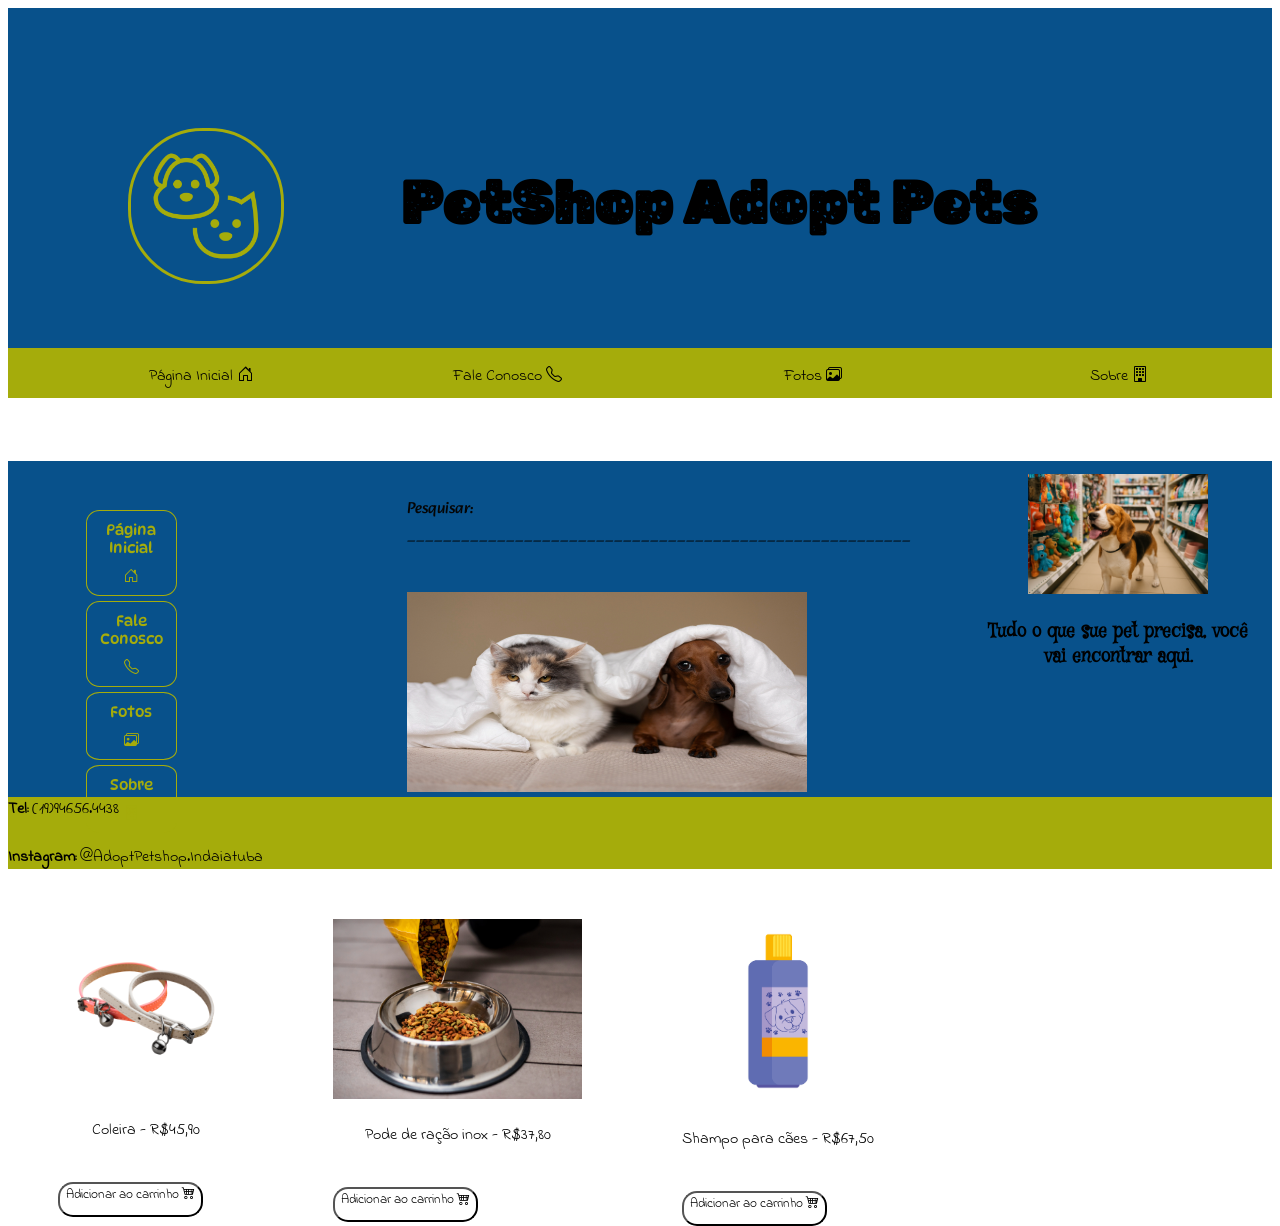
<file: index.html>
<!DOCTYPE html>
<html lang="pt-br">  <!--Idioma -->

<head> <!--Container com informações sobre o site, que não são apresentadas diretamente nele-->

    <meta charset="UTF-8"> <!--Define a codificação de caracteres.
                               UTF-8 é o mais usado, pois suporta quase todos os símbolos e idiomas.-->
    
    <meta name="viewport" content="width=device-width, initial-scale=1.0">
    <meta name="descrição" content="PetShop">
    <meta name="keywords" content="animais, petshop, banho e tosa, ração">
    <meta name="author" content="Ayumi K Machia">
    <!--<meta name=" tipo de metadado" content=" conteúdo do metadado." /> 
     Contém informações sobre o site-->


<link rel="stylesheet" href="style.css">
<link rel="shortcut icon" href="Imagens/LogoMarca.png" type="png" alt="Logo da marca">

    <title>PetsShop Adopt Pets</title>
</head>
<body>
    <div class="container">
        <header> <!--Informações presentes na guia-->

             <img src="Imagens/LogoMarca.png" alt="Logo da empresa" width="50px">
        
            <h1>PetShop Adopt Pets</h1>

        

        </header>
    </div>

     <nav class="menu-topo"> <!--Área de menu-->
        <ul>
            <li><a href="index.html" title="Início">Página Inicial</a> <i class="bi bi-house-door"></i></li>
            <li><a href="contato.html" title="Entre em contato">Fale Conosco</a> <i class="bi bi-telephone"></i></i></li>
            <li><a href="fotos.html" title="Resultado de clientes">Fotos</a> <i class="bi bi-images"></i></li>
            <li><a href="sobre.html" title="Conheça a empresa">Sobre</a> <i class="bi bi-building"></i></li>
        </ul>
        </nav>
 <main>

    <nav class="menu-lateral"> <!--Área de menu-->
        <ul>
            <li><a href="index.html" title="Início">Página Inicial</a> <i class="bi bi-house-door"></i></li>
            <li><a href="contato.html" title="Entre em contato">Fale Conosco</a> <i class="bi bi-telephone"></i></li>
            <li><a href="fotos.html" title="Resultado de clientes">Fotos</a> <i class="bi bi-images"></i></li>
            <li><a href="sobre.html" title="Conheça a empresa">Sobre</a> <i class="bi bi-building"></i></li>
        </ul>
        </nav>

     <section> <!--Área de pesquisa-->
        <p>Pesquisar: ________________________________________________________</p>
        <br>
        <img src="Imagens/cão e gato.jpg" width="400px" height="200px">
     </section>
    
    <!--parte lateral-->
    <aside>
        <img src="Imagens/Cão olhado as prateleiras.png" alt="Cão olhado as prateleiras." width="180px">
        <h3>Tudo o que sue pet precisa, você vai encontrar aqui.</h3>
    </aside>
 </main>
 <!--Informações de contato abaixo do título-->
 <footer><strong>Tel:</strong> (19)94656.4438<br><br><strong>Instagram:</strong> @AdoptPetshop.Indaiatuba</footer>


 <div class="conjunto_de_produtos_A"> <!--Produtos em amostra na página-->

    <div class="produto1">
      <img src="Imagens/Coleira img.png"  width="175px"> <br><p>Coleira - R$45,90</p><br>
      <button >Adicionar ao carrinho <i class="bi bi-cart4"></i></button>
    </div>
    <div class="produto2">
      <img src="Imagens/Ração.jpg"  width="249px"> <br><p>Pode de ração inox - R$37,80</p><br>
      <button >Adicionar ao carrinho <i class="bi bi-cart4"></i></button>
    </div>

    <div class="produto3">
      <img src="Imagens/Shampo para cães.jpg"  width="140px"> <br><p>Shampo para cães - R$67,50</p><br>
      <button >Adicionar ao carrinho <i class="bi bi-cart4"></i></button>
    </div>

 </div>
 
</body>
</html>
</file>
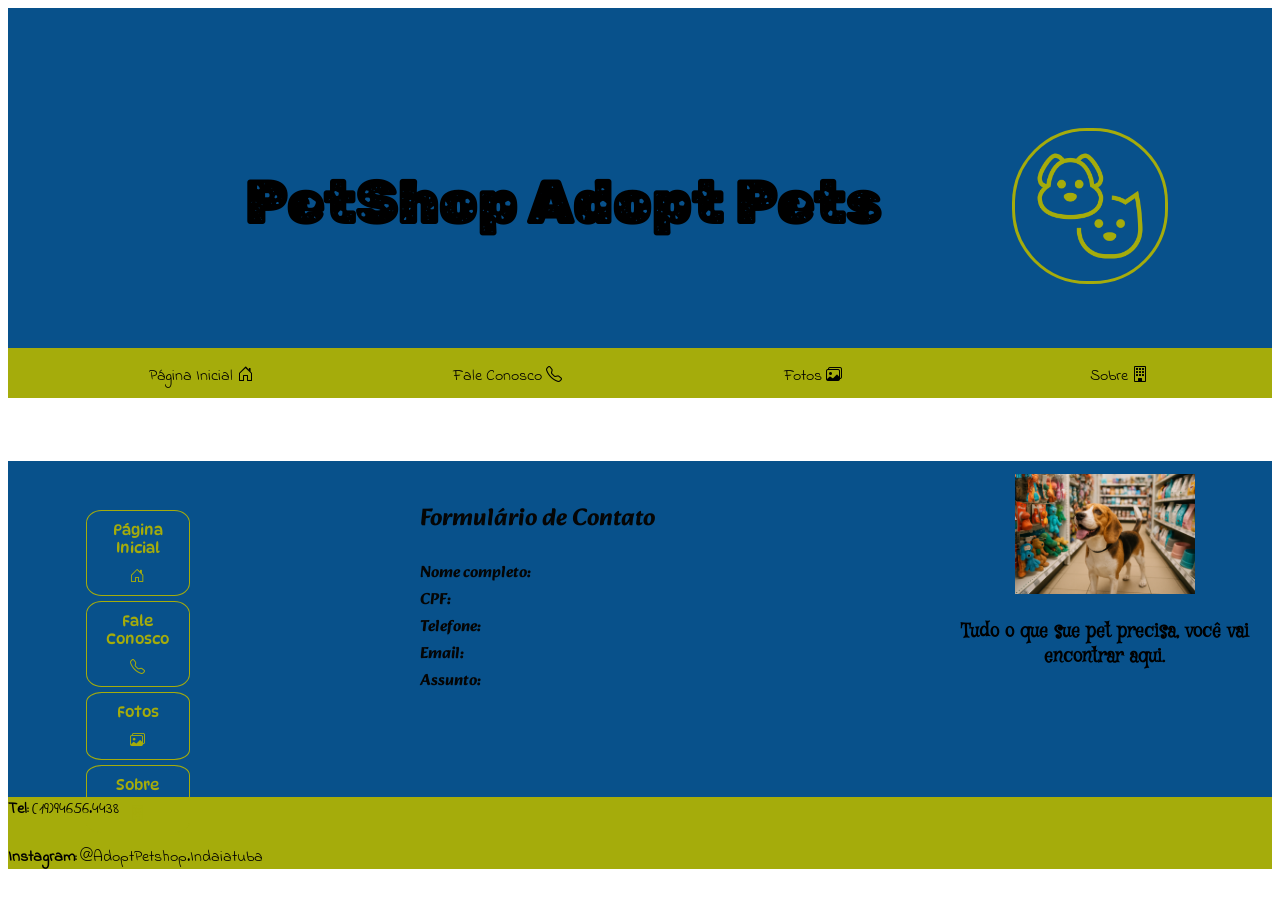
<file: contato.html>
<!DOCTYPE html>
<html lang="pt-br">
<head>
    <meta charset="UTF-8">
    
    <meta name="viewport" content="width=device-width, initial-scale=1.0">
    <meta name="descrição" content="PetShop">
    <meta name="keywords" content="animais, petshop, banho e tosa, ração">
    <meta name="author" content="Ana Messias, Ayumi K Machia">


<link rel="stylesheet" href="style.css">
<link rel="shortcut icon" href="Imagens/LogoMarca.png" type="png" alt="Logo da marca">

    <title>PetsShop Adopt Pets</title>
</head>
<body>
    <div class="container">
        <header> <!--Informações presentes na guia-->

            <div class="nome_da_marca">
                <h1>PetShop Adopt Pets</h1>
            </div>

            <div class="header_img">
            <img src="Imagens/LogoMarca.png" alt="Logo da empresa" width="100px">
            </div>

        </header>
    </div>

    <nav class="menu-topo"> <!--Área de menu-->
        <ul>
            <li><a href="index.html" title="Início">Página Inicial</a> <i class="bi bi-house-door"></i></li>
            <li><a href="contato.html" title="Entre em contato">Fale Conosco</a> <i class="bi bi-telephone"></i></li>
            <li><a href="fotos.html" title="Resultado de clientes">Fotos</a> <i class="bi bi-images"></i></li>
            <li><a href="sobre.html" title="Conheça a empresa">Sobre</a> <i class="bi bi-building"></i></li>
        </ul>
        </nav>
 <main>

    <nav class="menu-lateral"> <!--Área de menu-->
        <ul>
            <li><a href="index.html" title="Início">Página Inicial</a> <i class="bi bi-house-door"></i></li>
            <li><a href="contato.html" title="Entre em contato">Fale Conosco</a> <i class="bi bi-telephone"></i></i></li>
            <li><a href="fotos.html" title="Resultado de clientes">Fotos</a> <i class="bi bi-images"></i></li>
            <li><a href="sobre.html" title="Conheça a empresa">Sobre</a> <i class="bi bi-building"></i></li>
        </ul>
        </nav>


  <!--Área de pesquisa-->
    <section>
      <div class="formulario_de_contato_titulo"> <!--Produtos em amostra na página-->
        <h1>Formulário de Contato</h1>
      </div>
     <strong>Nome completo: </strong>
     <br>
     <strong>CPF:</strong>
     <br>
     <strong>Telefone: </strong>
     <br>
     <strong>Email: </strong>
     <br>
     <strong>Assunto: </strong>
     </section>
    
    <aside>  <!--parte lateral-->
        <img src="Imagens/Cão olhado as prateleiras.png" alt="Cão olhado as prateleiras." width="180px">
        <h3>Tudo o que sue pet precisa, você vai encontrar aqui.</h3>
    </aside>
 </main>

 <!--Informações de contato abaixo do título-->
 <footer><strong>Tel:</strong> (19)94656.4438<br><br><strong>Instagram:</strong> @AdoptPetshop.Indaiatuba</footer>
</file>
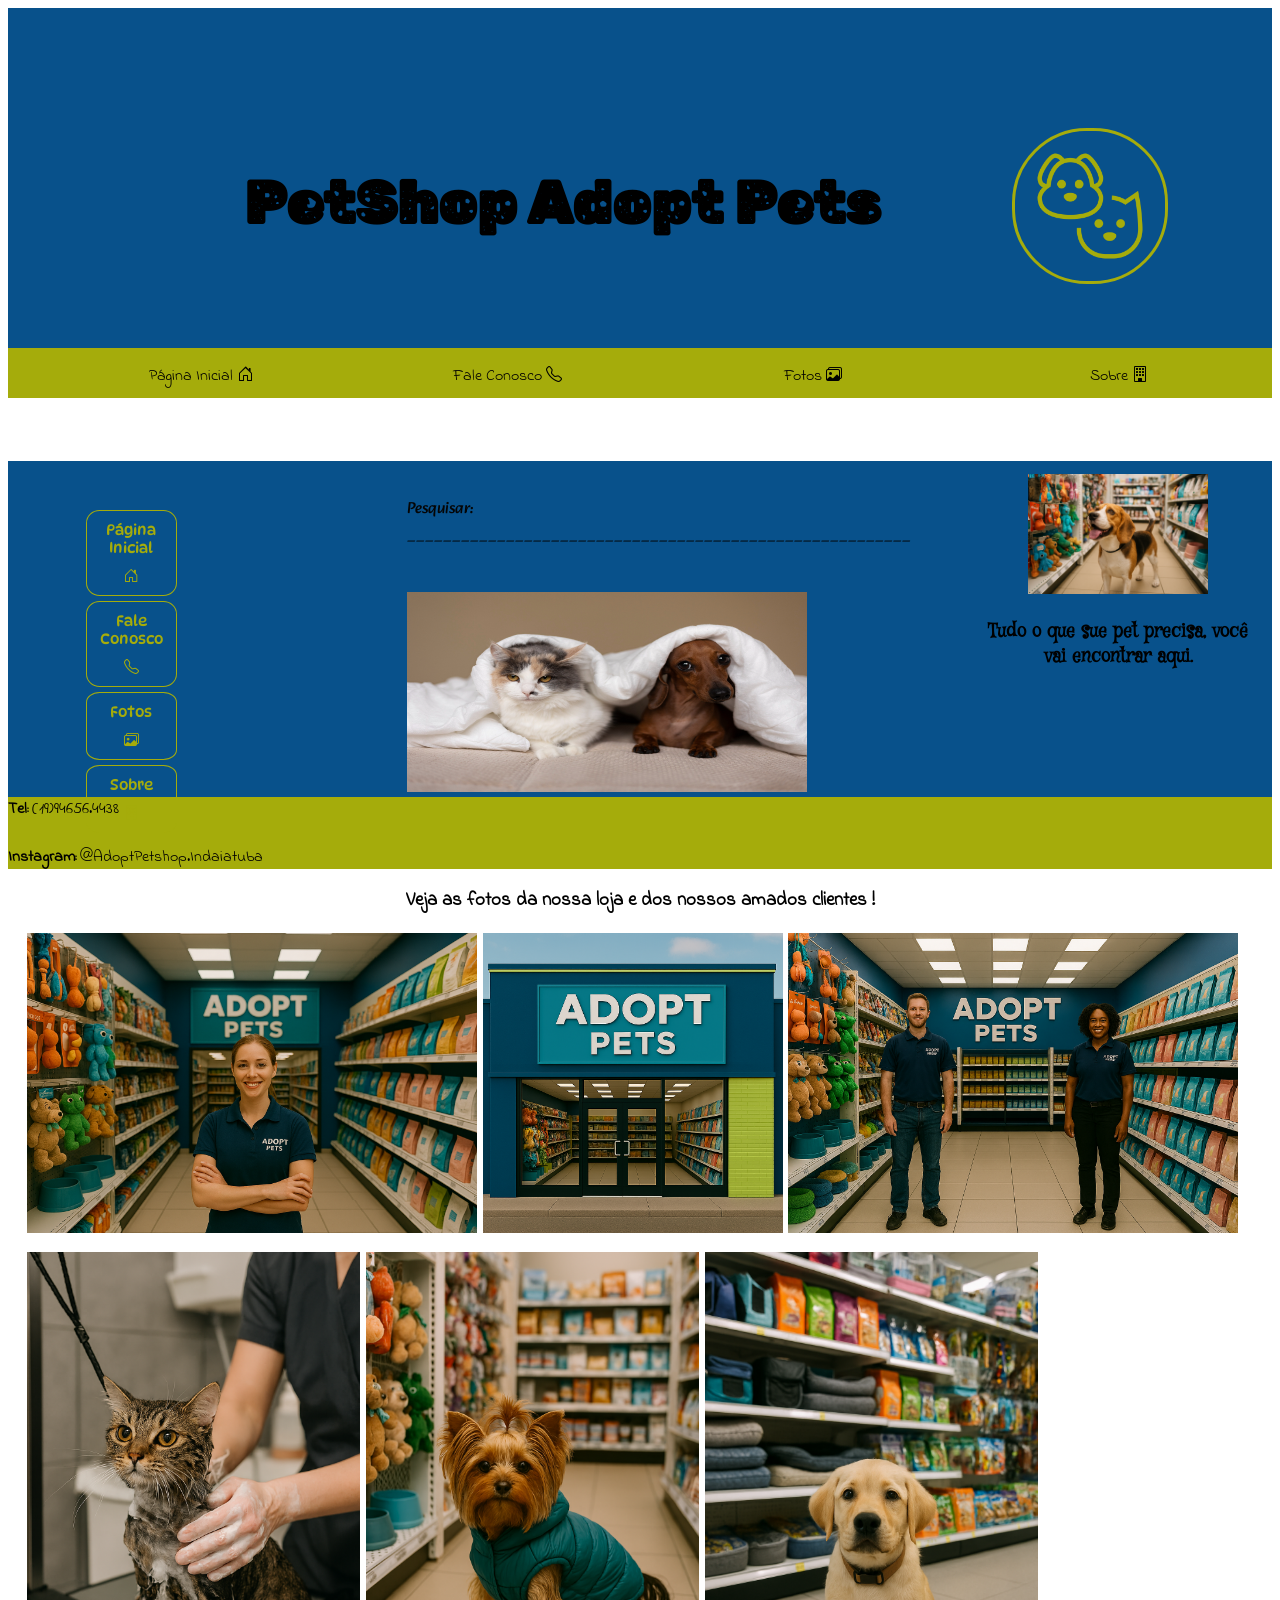
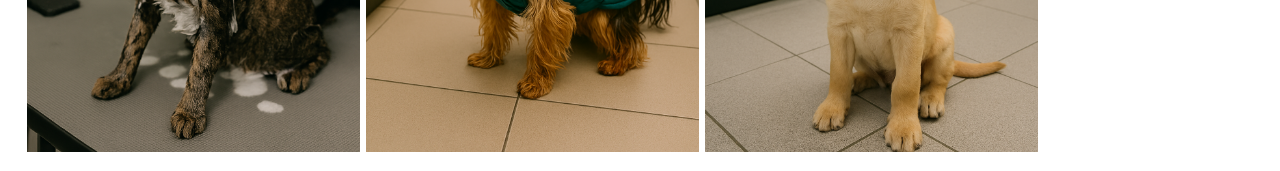
<file: fotos.html>
<!DOCTYPE html>
<html lang="pt-br">
<head>
    <meta charset="UTF-8">
    
    <meta name="viewport" content="width=device-width, initial-scale=1.0">
    <meta name="descrição" content="PetShop">
    <meta name="keywords" content="animais, petshop, banho e tosa, ração">
    <meta name="author" content="Ana Messias, Ayumi K Machia">


<link rel="stylesheet" href="style.css">
<link rel="shortcut icon" href="Imagens/LogoMarca.png" type="png" alt="Logo da marca">

    <title>PetsShop Adopt Pets</title>
</head>
<body>
    <div class="container">
        <header> <!--Informações presentes na guia-->

            <div class="nome_da_marca">
                <h1>PetShop Adopt Pets</h1>
            </div>

            <div class="header_img">
            <img src="Imagens/LogoMarca.png" alt="Logo da empresa" width="100px">
            </div>

        </header>
    </div>

     <nav class="menu-topo"> <!--Área de menu-->
        <ul>
            <li><a href="index.html" title="Início">Página Inicial</a> <i class="bi bi-house-door"></i></li>
            <li><a href="contato.html" title="Entre em contato">Fale Conosco</a> <i class="bi bi-telephone"></i></i></li>
            <li><a href="fotos.html" title="Resultado de clientes">Fotos</a> <i class="bi bi-images"></i></li>
            <li><a href="sobre.html" title="Conheça a empresa">Sobre</a> <i class="bi bi-building"></i></li>
        </ul>
        </nav>
 <main>

    <nav class="menu-lateral"> <!--Área de menu-->
        <ul>
            <li><a href="index.html" title="Início">Página Inicial</a> <i class="bi bi-house-door"></i></li>
            <li><a href="contato.html" title="Entre em contato">Fale Conosco</a> <i class="bi bi-telephone"></i></i></li>
            <li><a href="fotos.html" title="Resultado de clientes">Fotos</a> <i class="bi bi-images"></i></li>
            <li><a href="sobre.html" title="Conheça a empresa">Sobre</a> <i class="bi bi-building"></i></li>
        </ul>
        </nav>
  <!--Área de pesquisa-->
     <section>
        <p>Pesquisar: ________________________________________________________</p>
        <br>
         <img src="Imagens/cão e gato.jpg" width="400px" height="200px">
     </section>
    
    <!--parte lateral-->
    <aside>
        <img src="Imagens/Cão olhado as prateleiras.png" alt="Cão olhado as prateleiras." width="180px">
        <h3>Tudo o que sue pet precisa, você vai encontrar aqui.</h3>
    </aside>
 </main>
 <!--Informações de contato abaixo do título-->
 <footer><strong>Tel:</strong> (19)94656.4438<br><br><strong>Instagram:</strong> @AdoptPetshop.Indaiatuba</footer>


 <h3>Veja as fotos da nossa loja e dos nossos amados clientes !</h3>
 <div class="fotos_da_loja"> 
    <img src="Fotos/Loja com 1 funcionária.png" alt="Loja com 1 funcionária.">
    <img src="Fotos/Fachada do Petshop.png" alt="Fachada do Petshop.">
    <img src="Fotos/Loja com 2 funcionários.png" alt="Loja com 2 funcionários.">
 </div>
 

 <div class="fotos_de_clientes"> 
    <img src="Fotos/Gato_Banho_e_Tossa.png" alt="Gato no banho e tossa" >
    <img src="Fotos/Cão com roupinha.png" alt="Cão com roupinha.">
    <img src="Fotos/Cão na frente das caminhas.png" alt="Cão na frente das caminhas.">
 </div>
</file>
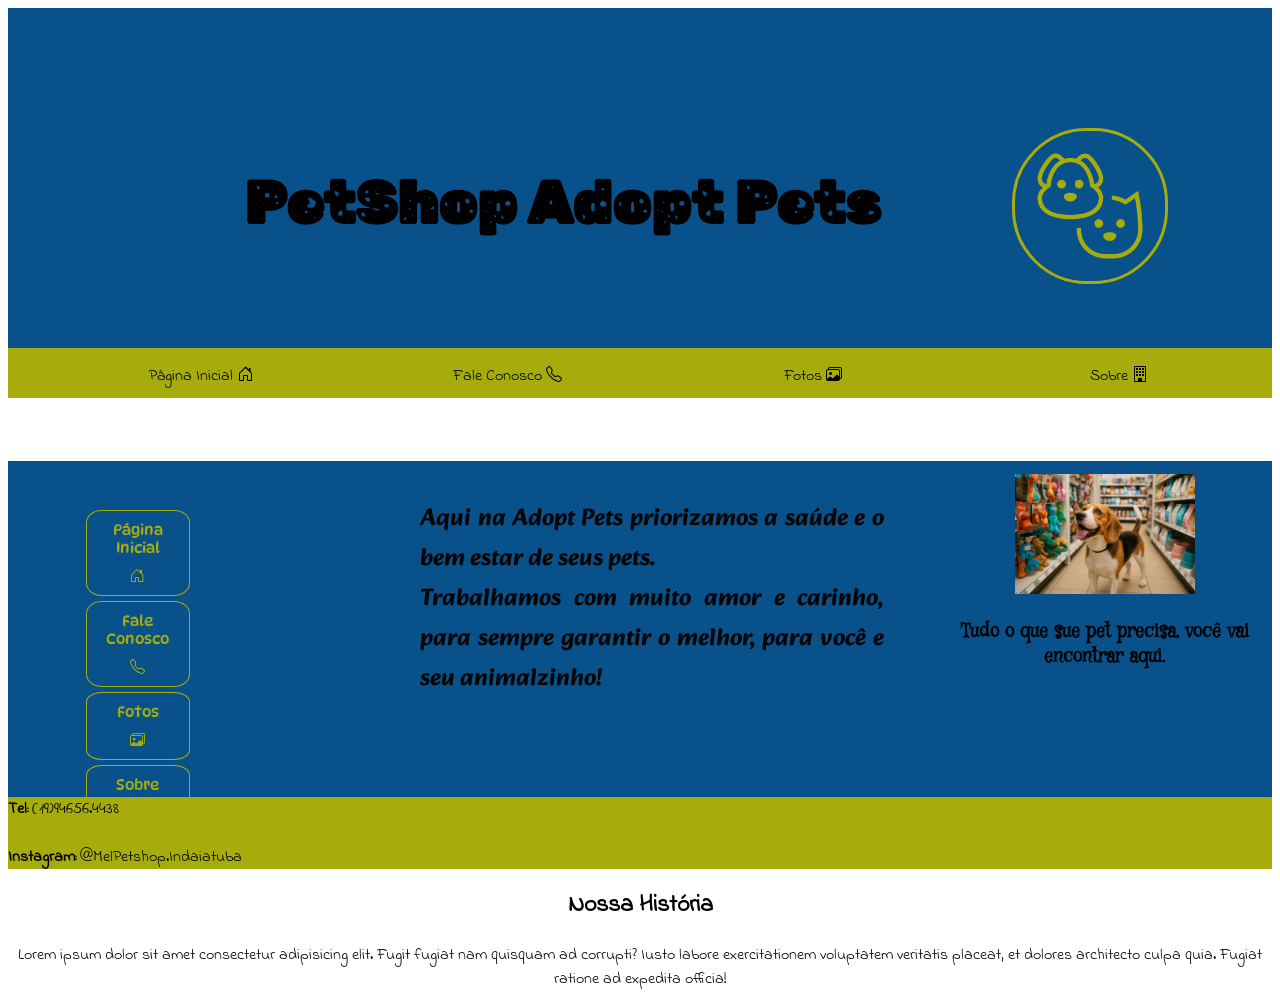
<file: sobre.html>
<!DOCTYPE html>
<html lang="pt-br">
<head>
    <meta charset="UTF-8">
    
    <meta name="viewport" content="width=device-width, initial-scale=1.0">
    <meta name="descrição" content="PetShop">
    <meta name="keywords" content="animais, petshop, banho e tosa, ração">
    <meta name="author" content="Ana Messias, Ayumi K Machia">


<link rel="stylesheet" href="style.css">
<link rel="shortcut icon" href="Imagens/LogoMarca.png" type="png" alt="Logo da marca">

    <title>PetsShop Adopt Pets</title>
</head>
<body>
    <div class="container">
        <header> <!--Informações presentes na guia-->

            <div class="nome_da_marca">
                <h1>PetShop Adopt Pets</h1>
            </div>

            <div class="header_img">
            <img src="Imagens/LogoMarca.png" alt="Logo da empresa" width="100px">
            </div>

        </header>
    </div>

     <nav class="menu-topo"> <!--Área de menu-->
        <ul>
            <li><a href="index.html" title="Início">Página Inicial</a> <i class="bi bi-house-door"></i></li>
            <li><a href="contato.html" title="Entre em contato">Fale Conosco</a> <i class="bi bi-telephone"></i></i></li>
            <li><a href="fotos.html" title="Resultado de clientes">Fotos</a> <i class="bi bi-images"></i></li>
            <li><a href="sobre.html" title="Conheça a empresa">Sobre</a> <i class="bi bi-building"></i></li>
        </ul>
        </nav>
 <main>

    <nav class="menu-lateral"> <!--Área de menu-->
        <ul>
            <li><a href="index.html" title="Início">Página Inicial</a> <i class="bi bi-house-door"></i></li>
            <li><a href="contato.html" title="Entre em contato">Fale Conosco</a> <i class="bi bi-telephone"></i></i></li>
            <li><a href="fotos.html" title="Resultado de clientes">Fotos</a> <i class="bi bi-images"></i></li>
            <li><a href="sobre.html" title="Conheça a empresa">Sobre</a> <i class="bi bi-building"></i></li>
        </ul>
        </nav>
  <!--Área de pesquisa-->
     <section>
       <h2>Aqui na Adopt Pets priorizamos a saúde e o bem estar de seus pets.<br>Trabalhamos com muito amor e carinho, para sempre garantir o melhor, para você e seu animalzinho!</h2>
     </section>
    
    <!--parte lateral-->
    <aside>
        <img src="Imagens/Cão olhado as prateleiras.png" alt="Cão olhado as prateleiras." width="180px">
        <h3>Tudo o que sue pet precisa, você vai encontrar aqui.</h3>
    </aside>
 </main>
 <!--Informações de contato abaixo do título-->
 <footer><strong>Tel:</strong> (19)94656.4438<br><br><strong>Instagram:</strong> @MelPetshop.Indaiatuba</footer>



    <div class="historia">
        <h2>Nossa História</h2>
      <p> Lorem ipsum dolor sit amet consectetur adipisicing elit. Fugit fugiat nam quisquam ad corrupti? Iusto labore exercitationem voluptatem veritatis placeat, et dolores architecto culpa quia. Fugiat ratione ad expedita officia!</p>
    </div>
</file>
<file: style.css>
/*Link para conectar aos ícones*/
@import url("https://cdn.jsdelivr.net/npm/bootstrap-icons@1.13.1/font/bootstrap-icons.min.css");

/*Link para conectar as novas fontes:*/
@import url('https://fonts.googleapis.com/css2?family=Alkatra:wght@400..700&family=DynaPuff:wght@400..700&family=Indie+Flower&family=Oi&family=Rubik+Moonrocks&display=swap');

@import url('https://fonts.googleapis.com/css2?family=Mystery+Quest&display=swap');

/*Código das fontes novas:
font-family: "DynaPuff", system-ui; --> menu lateral
font-family: "Alkatra", system-ui; --> main
font-family: "Indie Flower", cursive; --> body and bottons
font-family: "Rubik Moonrocks", sans-serif; --> header h1
font-family: "Mystery Quest", system-ui; --> aside
*/



.container{
    width: 90%;
    margin: auto;
    justify-items: center;
    
}

header{
    display: flex;
    flex: 6;
    text-align:center;
    background-color: #08518B;
    color: rgb(0, 0, 0) ;
    padding: 5% ;
    height: 100px;
    justify-content: center;
    
    


}
header h1{
    flex:2;
    align-items:center;
    font-size: 60px;
    padding: 0px 100px 0px 100px;
    width: 700px;
    font-family: "Rubik Moonrocks", sans-serif;
}


header img{
    width: 150px;
    height: 150px;
    border: solid #A5AC0B 3px;
    border-radius: 75px;
   

}

main{
    text-align: center;
    padding: 1%;
    background-color: #08518B;
    display: flex;
    margin-top: 5%;
    flex:6;
    font-family: "Alkatra", system-ui;
}

.menu-lateral {
    text-align: center;
    height: 50px;
    margin: 20px;
    text-decoration:none;
    padding-bottom: 10px;
    flex:1;
    flex: block;
    display:1;
    width: 10000px;
    font-family: "DynaPuff", system-ui;

    

}

.menu-lateral li{
    font-size: 15px;
    list-style: none;
    gap:10px;
    padding: 10px;
    color: #A5AC0B;
    border: solid 1px  #A5AC0B;
    border-radius: 15%;
    margin: 5px;
    

    

}

.menu-lateral a{
    display: block;
    text-decoration: none;
    color: #A5AC0B;
    background-color: transparent;
    gap:15px;
    padding-bottom: 10px;

}

.menu-lateral a:hover{
    background-color: #ffffff;

}


footer{
    background-color: rgb(252, 177, 245);
}



body{
    background-color:#ffffff;
    display:5;
    font-family: "Indie Flower", cursive;
    text-align:center;

}

footer{
    background-color: rgb(252, 177, 245);
    text-align:justify;
}

/* container do nome da marca*/
.container{
    padding: 5%;
    background-color:#08518B;
    text-align: center;
    font-size: 120%;

    

}

.menu-topo {
    background-color: #A5AC0B;
    color: rgb(0, 0, 0);
    display: flex;
    height: 50px;
    margin: 0%;
}

.menu-topo ul{
    display: flex;
    width: 100%;
    justify-content: center;
}

.menu-topo li{
    width:25%;
    list-style: none;
   
}

.menu-topo a{
     text-decoration: none;
    color: #000;
    
}

.menu-topo a:hover{
    background-color: rgb(255,255, 255);

}

footer{
    background-color: #A5AC0B;

}

.menu1, .menu2, .menu3, .menu4{
    width:25% ;
}

  
    


aside{
    padding-left: 5%;
    text-align: center;
    flex:2;
    font-family: "Mystery Quest", system-ui;


}

section{

    padding: 5px;
    margin-left: 200px;
    color:rgb(5, 5, 5);
    flex:3;
    height:300px;
    text-align: justify;
}
    

/*Página inicial*/
.conjunto_de_produtos_A{
    display: flex;
}

.produto1, .produto2, .produto3{
    padding:50px;
    text-align: 33,3%;
    height: 120px;
}

button{

    display: block;
    text-decoration: none;
    color: #000;
    background-color: transparent;
    gap:15px;
    padding-bottom: 10px;
    border-radius: 15px;
    font-family: "Indie Flower", cursive;
}

.fotos_da_loja{
    display:flex;
    height: 300px;
    width: 30%;
    gap: 1.5%;
    margin: 1.5%;
    
}

.fotos_de_clientes{
    display:flex;
    height: 500px;
    width: 30%;
    gap: 1.5%;
    margin: 1.5%;


}
</file>
